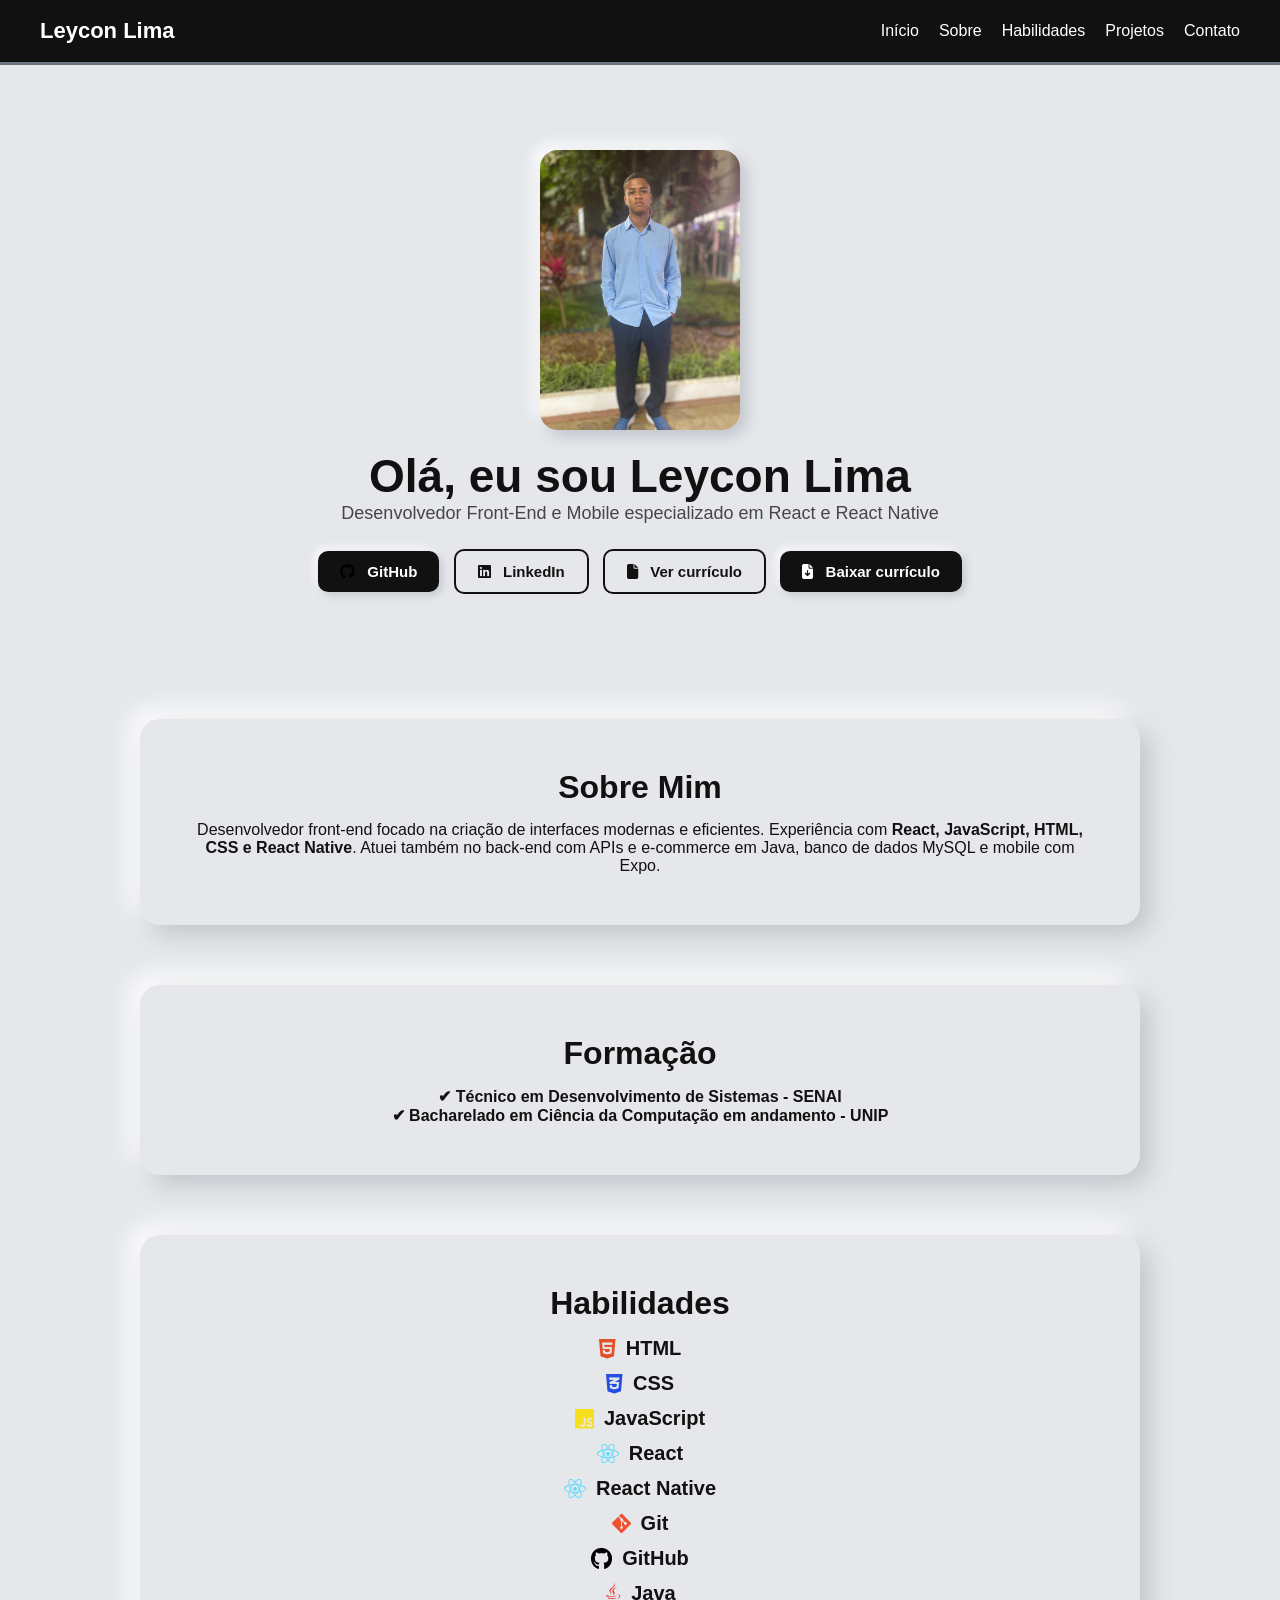
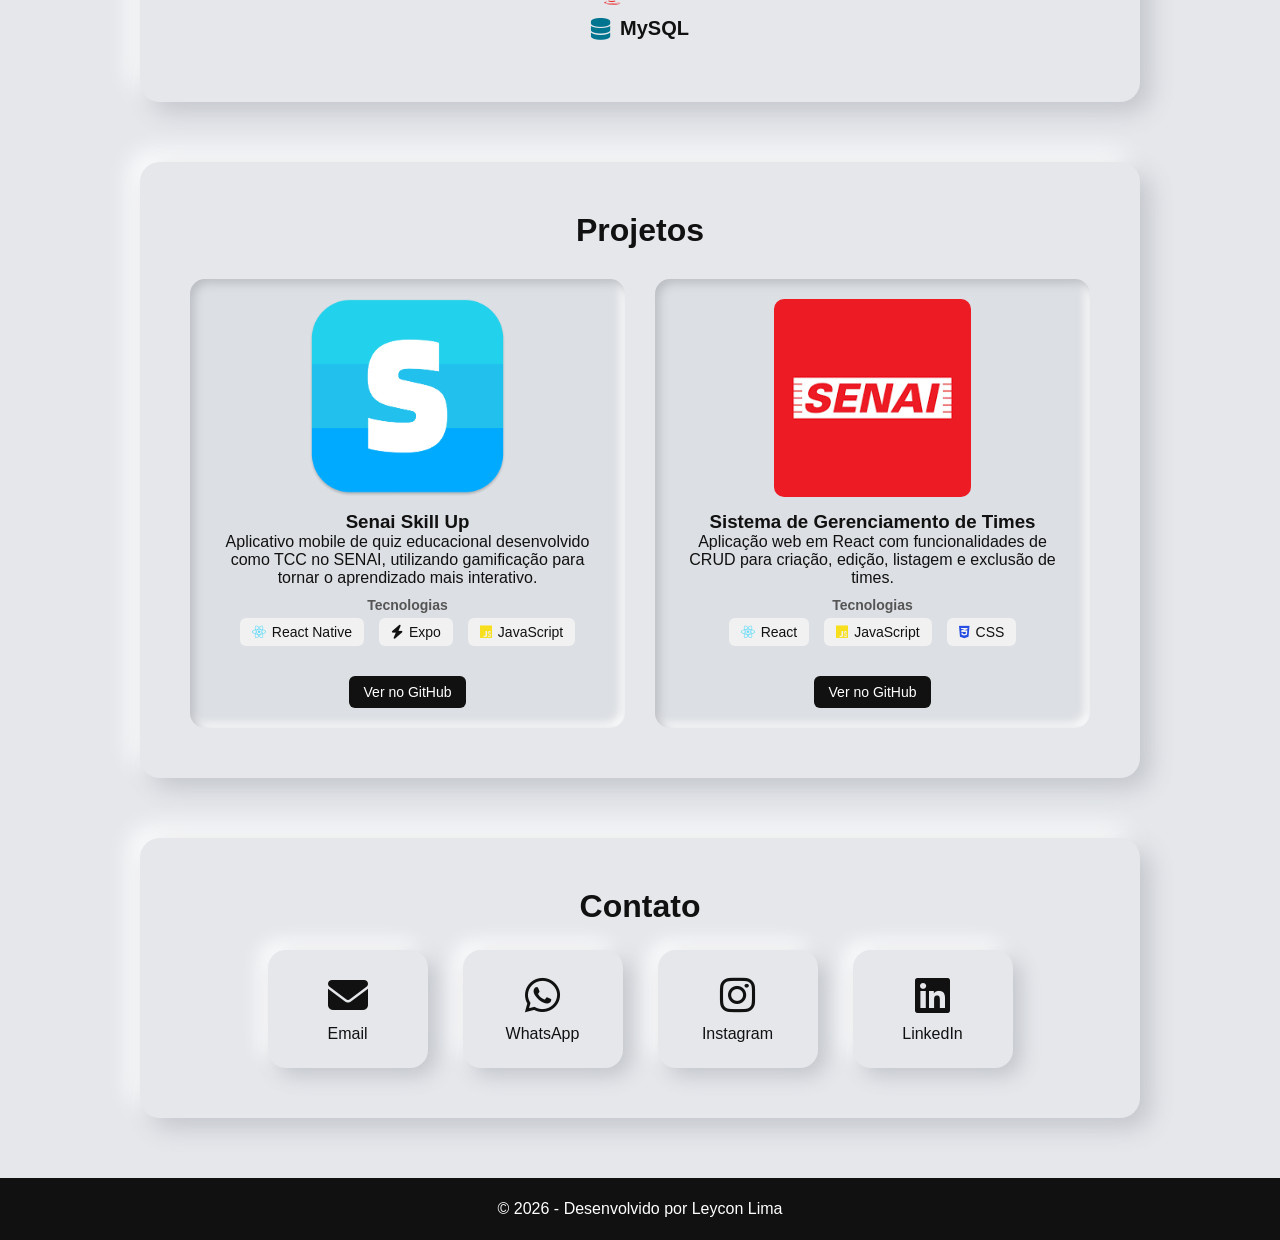
<file: index.html>
<!DOCTYPE html>
<html lang="pt-BR">

<head>
<meta charset="UTF-8">
<meta name="viewport" content="width=device-width, initial-scale=1.0">

<title>Leycon Lima | Desenvolvedor Front-End e Mobile | React e React Native</title>
<link rel="stylesheet" href="style.css">

<link rel="stylesheet"
href="https://cdnjs.cloudflare.com/ajax/libs/font-awesome/6.5.0/css/all.min.css">
</head>

<body>

    <div id="site-content">

<!-- HEADER -->
<header class="header">

<h3 class="logo">Leycon Lima</h3>

<nav class="nav-links">
<a href="#home">Início</a>
<a href="#about">Sobre</a>
<a href="#skills">Habilidades</a>
<a href="#projects">Projetos</a>
<a href="#contact">Contato</a>
</nav>

<div class="hamburger" onclick="toggleMenu()">
<span></span>
<span></span>
<span></span>
</div>


<nav class="mobile-menu" id="mobileMenu">

<div class="close-menu" onclick="toggleMenu()">
<i class="fa-solid fa-xmark"></i>
</div>

<a href="#home" onclick="toggleMenu()">Início</a>
<a href="#about" onclick="toggleMenu()">Sobre</a>
<a href="#skills" onclick="toggleMenu()">Habilidades</a>
<a href="#projects" onclick="toggleMenu()">Projetos</a>
<a href="#contact" onclick="toggleMenu()">Contato</a>

</nav>

</header>

<!-- HERO -->
<section class="hero" id="home">

<div class="hero-content reveal">

<img src="img/IMG-20251220-WA0197.jpg"
class="profile-img"
alt="Foto de Leycon Lima">

<h1 class="typing"></h1>

<p class="subtitle">
Desenvolvedor Front-End e Mobile especializado em React e React Native
</p>

<div class="links">

<a href="https://github.com/Leycon05" class="btn" target="_blank">
<i class="fa-brands fa-github"></i> GitHub
</a>

<a href="https://www.linkedin.com/in/leycon-lima-91b0192b8/" class="btn-outline" target="_blank">
<i class="fa-brands fa-linkedin"></i> LinkedIn
</a>
<a href="Leycon Lima.pdf" class="btn-outline" target="_blank">
<i class="fa-solid fa-file"></i> Ver currículo
</a>

<a href="Leycon Lima.pdf" class="btn" download>
<i class="fa-solid fa-file-arrow-down"></i> Baixar currículo
</a>

</div>

</div>
</section>

<!-- SOBRE -->
<section id="about" class="card reveal">

<h2>Sobre Mim</h2>

<p>
Desenvolvedor front-end focado na criação de interfaces modernas e eficientes.
Experiência com <b>React, JavaScript, HTML, CSS e React Native</b>.
Atuei também no back-end com APIs e e-commerce em Java, banco de dados MySQL e mobile com Expo.
</p>

</section>

<!-- FORMAÇÃO -->
<section id="education" class="card reveal">

<h2>Formação</h2>

<p><b>✔ Técnico em Desenvolvimento de Sistemas - SENAI</b></p>
<p><b>✔ Bacharelado em Ciência da Computação em andamento - UNIP</b></p>

</section>

<!-- HABILIDADES -->
<section id="skills" class="card reveal">
<h2>Habilidades</h2>

<ul class="skills-list">

<li>
<i class="fa-brands fa-html5"></i>
HTML
</li>

<li>
<i class="fa-brands fa-css3-alt"></i>
CSS
</li>

<li>
<i class="fa-brands fa-js"></i>
JavaScript
</li>

<li>
<i class="fa-brands fa-react"></i>
React
</li>

<li>
<i class="fa-brands fa-react"></i>
React Native
</li>

<li>
<i class="fa-brands fa-git-alt"></i>
Git
</li>

<li>
<i class="fa-brands fa-github"></i>
GitHub
</li>

<li>
<i class="fa-brands fa-java"></i>
Java
</li>

<li>
<i class="fa-solid fa-database"></i>
MySQL
</li>

</ul>
</section>

<!-- PROJETOS -->
<section id="projects" class="card reveal">

<h2>Projetos</h2>

<div class="projects-container">

<!-- PROJETO TCC -->
<div class="project-card">

 <img src="img/logo.png" class="project-img"alt="Projeto Senai Skill Up">

<h3>Senai Skill Up</h3>

<p>
Aplicativo mobile de quiz educacional desenvolvido como TCC no SENAI,
utilizando gamificação para tornar o aprendizado mais interativo.
</p>

<p class="tech-title">Tecnologias</p>


<div class="tech">

<span>
<i class="fa-brands fa-react"></i> React Native
</span>

<span>
<i class="fa-solid fa-bolt"></i> Expo
</span>

<span>
<i class="fa-brands fa-js"></i> JavaScript
</span>

</div>


<div class="project-buttons">
<a href="https://github.com/TCC-Senai3/front-end-mobile"
class="btn-mini" target="_blank">
Ver no GitHub
</a>
</div>

</div>

<!-- PROJETO CRUD REACT -->
<div class="project-card">

 <img src="img/logo-senai.png"class="project-img"alt="Projeto gerenciamento de times"> 

<h3>Sistema de Gerenciamento de Times</h3>

<p>
Aplicação web em React com funcionalidades de CRUD para criação,
edição, listagem e exclusão de times.
</p>

<p class="tech-title">Tecnologias</p>


<div class="tech">



<span>
<i class="fa-brands fa-react"></i> React
</span>

<span>
<i class="fa-brands fa-js"></i> JavaScript
</span>

<span>
<i class="fa-brands fa-css3-alt"></i> CSS
</span>

</div>


<div class="project-buttons">
<a href="https://github.com/times-react/time-react"
class="btn-mini" target="_blank">
Ver no GitHub
</a>
</div>

</div>

</div>

</section>

<!-- CONTATO -->
<section id="contact" class="card reveal">

<h2>Contato</h2>

<div class="contact-container">

<a href="mailto:limaleycon@gmail.com" class="contact-box" target="_blank">
<i class="fa-solid fa-envelope"></i>
<p>Email</p>
</a>

<a href="https://wa.me/5511960163706" class="contact-box" target="_blank" rel="noopener noreferrer">
<i class="fa-brands fa-whatsapp"></i>
<p>WhatsApp</p>
</a>

<a href="https://www.instagram.com/its_leycon.05" class="contact-box" target="_blank">
<i class="fa-brands fa-instagram"></i>
<p>Instagram</p>
</a>

<a href="https://www.linkedin.com/in/leycon-lima-91b0192b8/" class="contact-box" target="_blank">
<i class="fa-brands fa-linkedin"></i>
<p>LinkedIn</p>
</a>

</div>

</section>

<footer>
<p>© 2026 - Desenvolvido por Leycon Lima</p>
</footer>
</div>
<script src="script.js"></script>

</body>
</html>
</file>
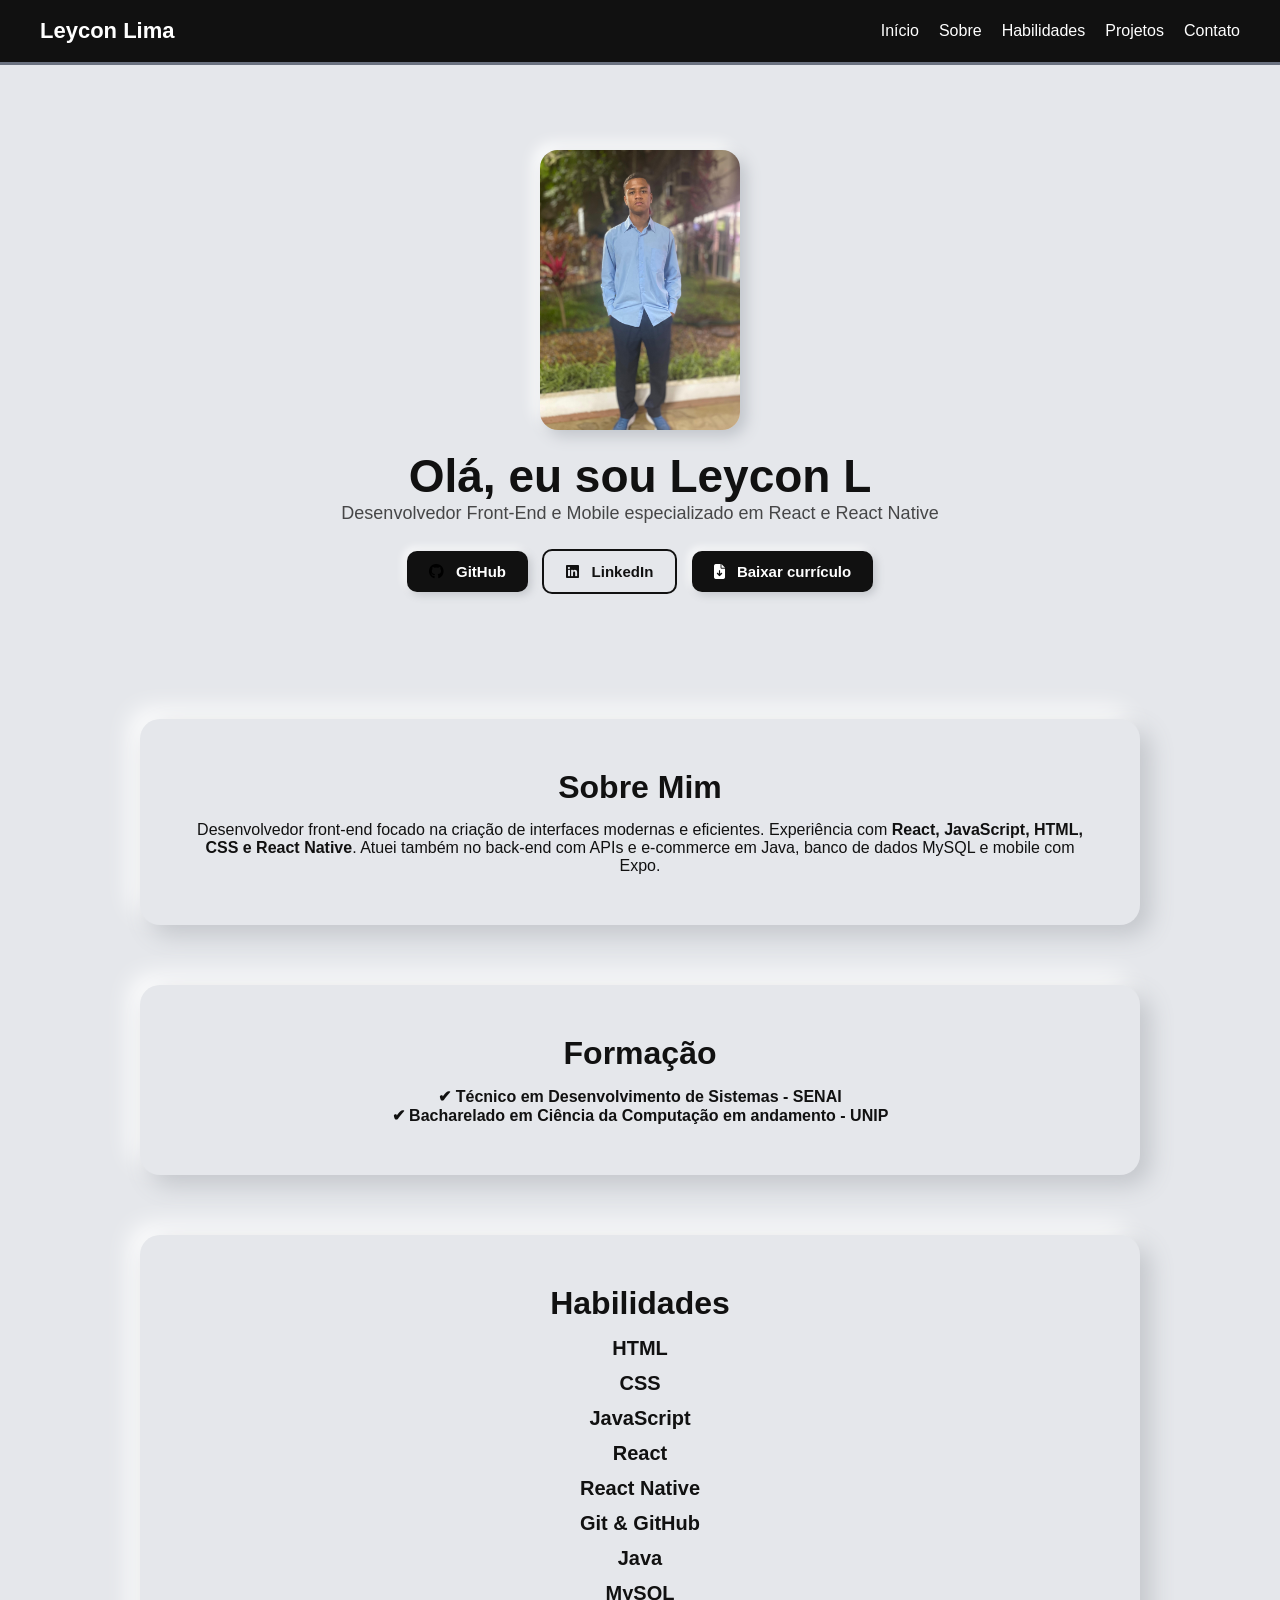
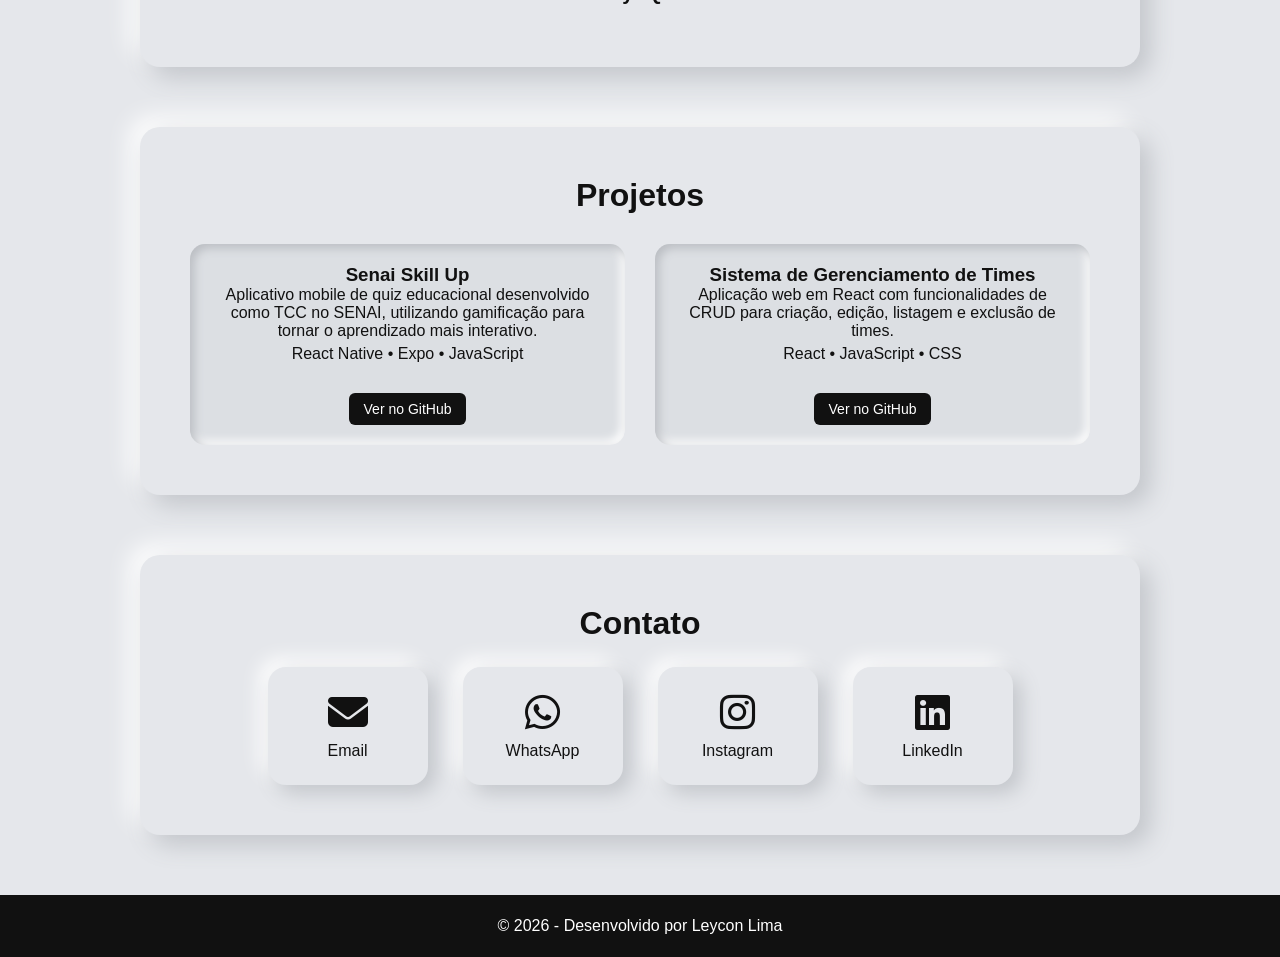
<file: idex.html>
<!DOCTYPE html>
<html lang="pt-BR">

<head>
<meta charset="UTF-8">
<meta name="viewport" content="width=device-width, initial-scale=1.0">

<title>Leycon Lima | Desenvolvedor Front-End e Mobile | React e React Native</title>
<link rel="stylesheet" href="style.css">

<link rel="stylesheet"
href="https://cdnjs.cloudflare.com/ajax/libs/font-awesome/6.5.0/css/all.min.css">
</head>

<body>

<!-- HEADER -->
<header class="header">

<h3 class="logo">Leycon Lima</h3>

<nav class="nav-links">
<a href="#home">Início</a>
<a href="#about">Sobre</a>
<a href="#skills">Habilidades</a>
<a href="#projects">Projetos</a>
<a href="#contact">Contato</a>
</nav>

<div class="hamburger" onclick="toggleMenu()">
<span></span>
<span></span>
<span></span>
</div>

<nav class="mobile-menu" id="mobileMenu">
<a href="#home" onclick="toggleMenu()">Início</a>
<a href="#about" onclick="toggleMenu()">Sobre</a>
<a href="#skills" onclick="toggleMenu()">Habilidades</a>
<a href="#projects" onclick="toggleMenu()">Projetos</a>
<a href="#contact" onclick="toggleMenu()">Contato</a>
</nav>

</header>

<!-- HERO -->
<section class="hero" id="home">

<div class="hero-content reveal">

<img src="img/IMG-20251220-WA0197.jpg"
class="profile-img"
alt="Foto de Leycon Lima">

<h1 class="typing"></h1>

<p class="subtitle">
Desenvolvedor Front-End e Mobile especializado em React e React Native
</p>

<div class="links">

<a href="https://github.com/Leycon05" class="btn">
<i class="fa-brands fa-github"></i> GitHub
</a>

<a href="https://www.linkedin.com/in/leycon-lima-91b0192b8/" class="btn-outline">
<i class="fa-brands fa-linkedin"></i> LinkedIn
</a>

<a href="Leycon-Lima-curriculo.pdf" class="btn" download>
<i class="fa-solid fa-file-arrow-down"></i> Baixar currículo
</a>

</div>

</div>
</section>

<!-- SOBRE -->
<section id="about" class="card reveal">

<h2>Sobre Mim</h2>

<p>
Desenvolvedor front-end focado na criação de interfaces modernas e eficientes.
Experiência com <b>React, JavaScript, HTML, CSS e React Native</b>.
Atuei também no back-end com APIs e e-commerce em Java, banco de dados MySQL e mobile com Expo.
</p>

</section>

<!-- FORMAÇÃO -->
<section id="education" class="card reveal">

<h2>Formação</h2>

<p><b>✔ Técnico em Desenvolvimento de Sistemas - SENAI</b></p>
<p><b>✔ Bacharelado em Ciência da Computação em andamento - UNIP</b></p>

</section>

<!-- HABILIDADES -->
<section id="skills" class="card reveal">

<h2>Habilidades</h2>

<ul class="skills-list">
<li>HTML</li>
<li>CSS</li>
<li>JavaScript</li>
<li>React</li>
<li>React Native</li>
<li>Git & GitHub</li>
<li>Java</li>
<li>MySQL</li>
</ul>

</section>


<!-- PROJETOS -->
<section id="projects" class="card reveal">

<h2>Projetos</h2>

<div class="projects-container">

<!-- PROJETO TCC -->
<div class="project-card">

<!-- <img src="img/projeto-skillup.png" 
class="project-img"
alt="Projeto Senai Skill Up">-->

<h3>Senai Skill Up</h3>

<p>
Aplicativo mobile de quiz educacional desenvolvido como TCC no SENAI,
utilizando gamificação para tornar o aprendizado mais interativo.
</p>

<span class="tech">
React Native • Expo • JavaScript
</span>

<div class="project-buttons">
<a href="https://github.com/TCC-Senai3/front-end-mobile"
class="btn-mini">
Ver no GitHub
</a>
</div>

</div>

<!-- PROJETO CRUD REACT -->
<div class="project-card">

<!--<img src="img/projeto-times.png"
class="project-img"
alt="Projeto gerenciamento de times">-->

<h3>Sistema de Gerenciamento de Times</h3>

<p>
Aplicação web em React com funcionalidades de CRUD para criação,
edição, listagem e exclusão de times.
</p>

<span class="tech">
React • JavaScript • CSS
</span>

<div class="project-buttons">
<a href="https://github.com/times-react/time-react"
class="btn-mini">
Ver no GitHub
</a>
</div>

</div>

</div>

</section>

<!-- CONTATO -->
<section id="contact" class="card reveal">

<h2>Contato</h2>

<div class="contact-container">

<a href="mailto:limaleycon@gmail.com" class="contact-box">
<i class="fa-solid fa-envelope"></i>
<p>Email</p>
</a>

<a href="https://wa.me/11960163706" class="contact-box">
<i class="fa-brands fa-whatsapp"></i>
<p>WhatsApp</p>
</a>

<a href="https://www.instagram.com/its_leycon.05" class="contact-box">
<i class="fa-brands fa-instagram"></i>
<p>Instagram</p>
</a>

<a href="https://www.linkedin.com/in/leycon-lima-91b0192b8/" class="contact-box">
<i class="fa-brands fa-linkedin"></i>
<p>LinkedIn</p>
</a>

</div>

</section>

<footer>
<p>© 2026 - Desenvolvido por Leycon Lima</p>
</footer>

<script src="script.js"></script>

</body>
</html>
</file>
<file: style.css>
/* ===== RESET ===== */

*{
margin:0;
padding:0;
box-sizing:border-box;
}

body{
font-family:Arial, sans-serif;
background:#e5e7eb;
color:#111;
scroll-behavior:smooth;
}

h2{
font-size:32px;
margin-bottom:15px;
}

/* ===== HEADER ===== */

.header{
width:100%;
padding:18px 40px;
background:#111;
color:white;
display:flex;
align-items:center;
justify-content:space-between;
position:fixed;
top:0;
z-index:1000;
border-bottom:3px solid #6b7280;
}

.logo{
font-size:22px;
font-weight:bold;
}

.nav-links{
display:flex;
gap:20px;
margin-left:auto;
}

.nav-links a{
color:white;
text-decoration:none;
font-size:16px;
transition:.3s;
}

.nav-links a:hover{
color:#6b7280;
}
/* ===== MENU HAMBURGUER ===== */

/* escondido no desktop */
.hamburger{
    display:none;
}

/* menu mobile escondido */
.mobile-menu{
    display:none;
}


/* ===== MOBILE ===== */
@media (max-width:750px){

    /* esconde menu normal */
    .nav-links{
        display:none;
    }

    /* mostra hamburguer */
    .hamburger{
        display:flex;
        flex-direction:column;
        gap:5px;
        cursor:pointer;
    }

    .hamburger span{
        width:28px;
        height:3px;
        background:white;
        border-radius:5px;
    }

    /* menu que abre */
  .mobile-menu{
position: fixed;
top: 0;
right: -220px; 
width: 220px;
height: 100vh;

background: #000;

display: flex;
flex-direction: column;
align-items: flex-start;

padding: 80px 25px;
gap: 20px;

transition: right 0.3s ease;
z-index: 1000;
}

.mobile-menu.open{
right: 0;
}
.close-menu{
position:absolute;
top:20px;
right:20px;
font-size:28px;
color:white;
cursor:pointer;
}
}


/* ===== HERO ===== */

.hero{
padding-top:150px;
padding-bottom:60px;
text-align:center;
}

.profile-img{
width:200px;
height:280px;
border-radius:18px;
object-fit:cover;
box-shadow:6px 6px 15px #bfc3c9,-6px -6px 15px #ffffff;
transition:.3s;
}

.profile-img:hover{
transform:scale(1.05);
}

.typing{
font-size:46px;
font-weight:bold;
margin-top:15px;
}

.subtitle{
font-size:18px;
opacity:.75;
}

/* ===== BOTÕES ===== */

.links{
margin-top:20px;
}

.btn,
.btn-outline{
padding:12px 22px;
font-size:15px;
font-weight:bold;
border-radius:10px;
text-decoration:none;
transition:.3s;
margin:5px;
display:inline-block;
}

.btn{
background:#111;
color:white;
box-shadow:3px 3px 8px #c2c5ca,-3px -3px 8px #ffffff;
}

.btn:hover{
opacity:.85;
}

.btn-outline{
border:2px solid #111;
color:#111;
}

.btn-outline:hover{
background:#111;
color:white;
}

.links i{
margin-right:8px;
}

/* ===== CARDS ===== */

.card{
background:#e5e7eb;
padding:50px;
margin:60px auto;
width:80%;
border-radius:20px;
box-shadow:10px 10px 25px #c2c5ca,-10px -10px 25px #ffffff;
text-align:center;
}

/* ===== HABILIDADES ===== */

.skills-list li{
font-size:20px;
margin:12px 0;
font-weight:bold;

display:flex;
align-items:center;
gap:10px;
justify-content:center;
}

.skills-list i{
font-size:22px;
}
.fa-html5{
color:#E34F26;
}

.fa-css3-alt{
color:#264de4;
}

.fa-js{
color:#F7DF1E;
}

.fa-react{
color:#61DBFB;
}

.fa-git-alt{
color:#F1502F;
}

.fa-github{
color:#000;
}

.fa-java{
color:#EA2D2E;
}

.fa-database{
color:#00758F;
}
/* ===== PROJETOS ===== */

.projects-container{
display:grid;
grid-template-columns:repeat(auto-fit,minmax(260px,1fr));
gap:30px;
margin-top:30px;
}

.project-card{
background:#dcdfe3;
padding:20px;
border-radius:15px;
transition:.3s;
box-shadow:inset 4px 4px 10px #babdc2,inset -4px -4px 10px #ffffff;
text-align: center;
}

.project-card:hover{
transform:translateY(-8px);
}

.project-img{
width:50%;
border-radius:10px;
margin-bottom:10px;
}

.tech-title{
font-size:14px;
font-weight:600;
margin-top:10px;
margin-bottom:5px;
text-align:center;
color:#555;
}

.tech{
display:flex;
justify-content:center; /* centraliza */
align-items:center;
gap:15px;
margin-top:5px;
flex-wrap:wrap;
}

.tech span{
display:flex;
align-items:center;
gap:6px;
font-size:14px;
background:#f1f1f1;
padding:6px 12px;
border-radius:6px;
}

.tech span:hover{
transform:scale(1.05);
transition:0.2s;
}

/* cores das tecnologias */

.fa-react{
color:#61DBFB;
}

.fa-js{
color:#F7DF1E;
}

.fa-css3-alt{
color:#264de4;
}


.project-buttons{
display:flex;
justify-content:center;
margin-top:15px;
}

.btn-mini{
margin-top:15px;
display:inline-block;
padding:8px 15px;
background:#111;
color:white;
font-size:14px;
border-radius:6px;
text-decoration:none;
}


/* ===== CONTATO ===== */

.contact-container{
display:flex;
justify-content:center;
gap:35px;
flex-wrap:wrap;
margin-top:25px;
}

.contact-box{
background:#e5e7eb;
width:160px;
padding:25px;
border-radius:18px;
text-decoration:none;
color:#111;
box-shadow:8px 8px 20px #c2c5ca,-8px -8px 20px #ffffff;
transition:.3s;
}

.contact-box:hover{
transform:translateY(-8px);
}

.contact-box i{
font-size:40px;
margin-bottom:10px;
}

/* ===== FOOTER ===== */

footer{
background:#111;
color:white;
text-align:center;
padding:22px;
margin-top:50px;
}

/* ===== ANIMAÇÃO SCROLL ===== */

.reveal{
opacity:0;
transform:translateY(30px);
transition:all .8s ease;
}

.reveal.active{
opacity:1;
transform:translateY(0);
}

/* ======================
RESPONSIVIDADE
====================== */

/* Tablets */

@media (max-width:900px){

.card{
width:90%;
padding:35px;
}

.typing{
font-size:38px;
}

}

/* Celular */

@media (max-width:750px){

.nav-links{
display:none;
}

.hamburger{
display:flex;
flex-direction:column;
cursor:pointer;
gap:5px;
}

.hamburger span{
width:28px;
height:3px;
background:white;
border-radius:5px;
}

.mobile-menu{
position: fixed;
top: 0;
right: -220px; /* começa escondido */
width: 220px;
height: 100vh;

background: #000;

display: flex;
flex-direction: column;
align-items: flex-start;

padding: 80px 25px;
gap: 20px;

transition: right 0.3s ease;

z-index: 1000;
}

/* quando abrir */

.mobile-menu.open{
right: 0;
}

.mobile-menu a{
font-size: 18px;
text-decoration: none;
color: white;
width: 100%;
}

.profile-img{
width:150px;
height:200px;
}

.typing{
font-size:32px;
}

.subtitle{
font-size:16px;
}

.card{
width:92%;
padding:30px;
}

.skills-list li{
font-size:18px;
}

.projects-container{
grid-template-columns:1fr;
}

.contact-box{
width:130px;
padding:18px;
}

/* botões mobile */

.links{
display:flex;
flex-direction:column;
align-items:center;
}

.btn,
.btn-outline{
width:200px;
text-align:center;
}

}

/* telas grandes */

@media (min-width:1200px){

.card{
max-width:1000px;
}
html{
scroll-behavior: smooth;
}
#site-content{
transition: transform 0.3s ease;
}

#site-content.shift{
transform: translateX(-220px);
}
}
</file>
